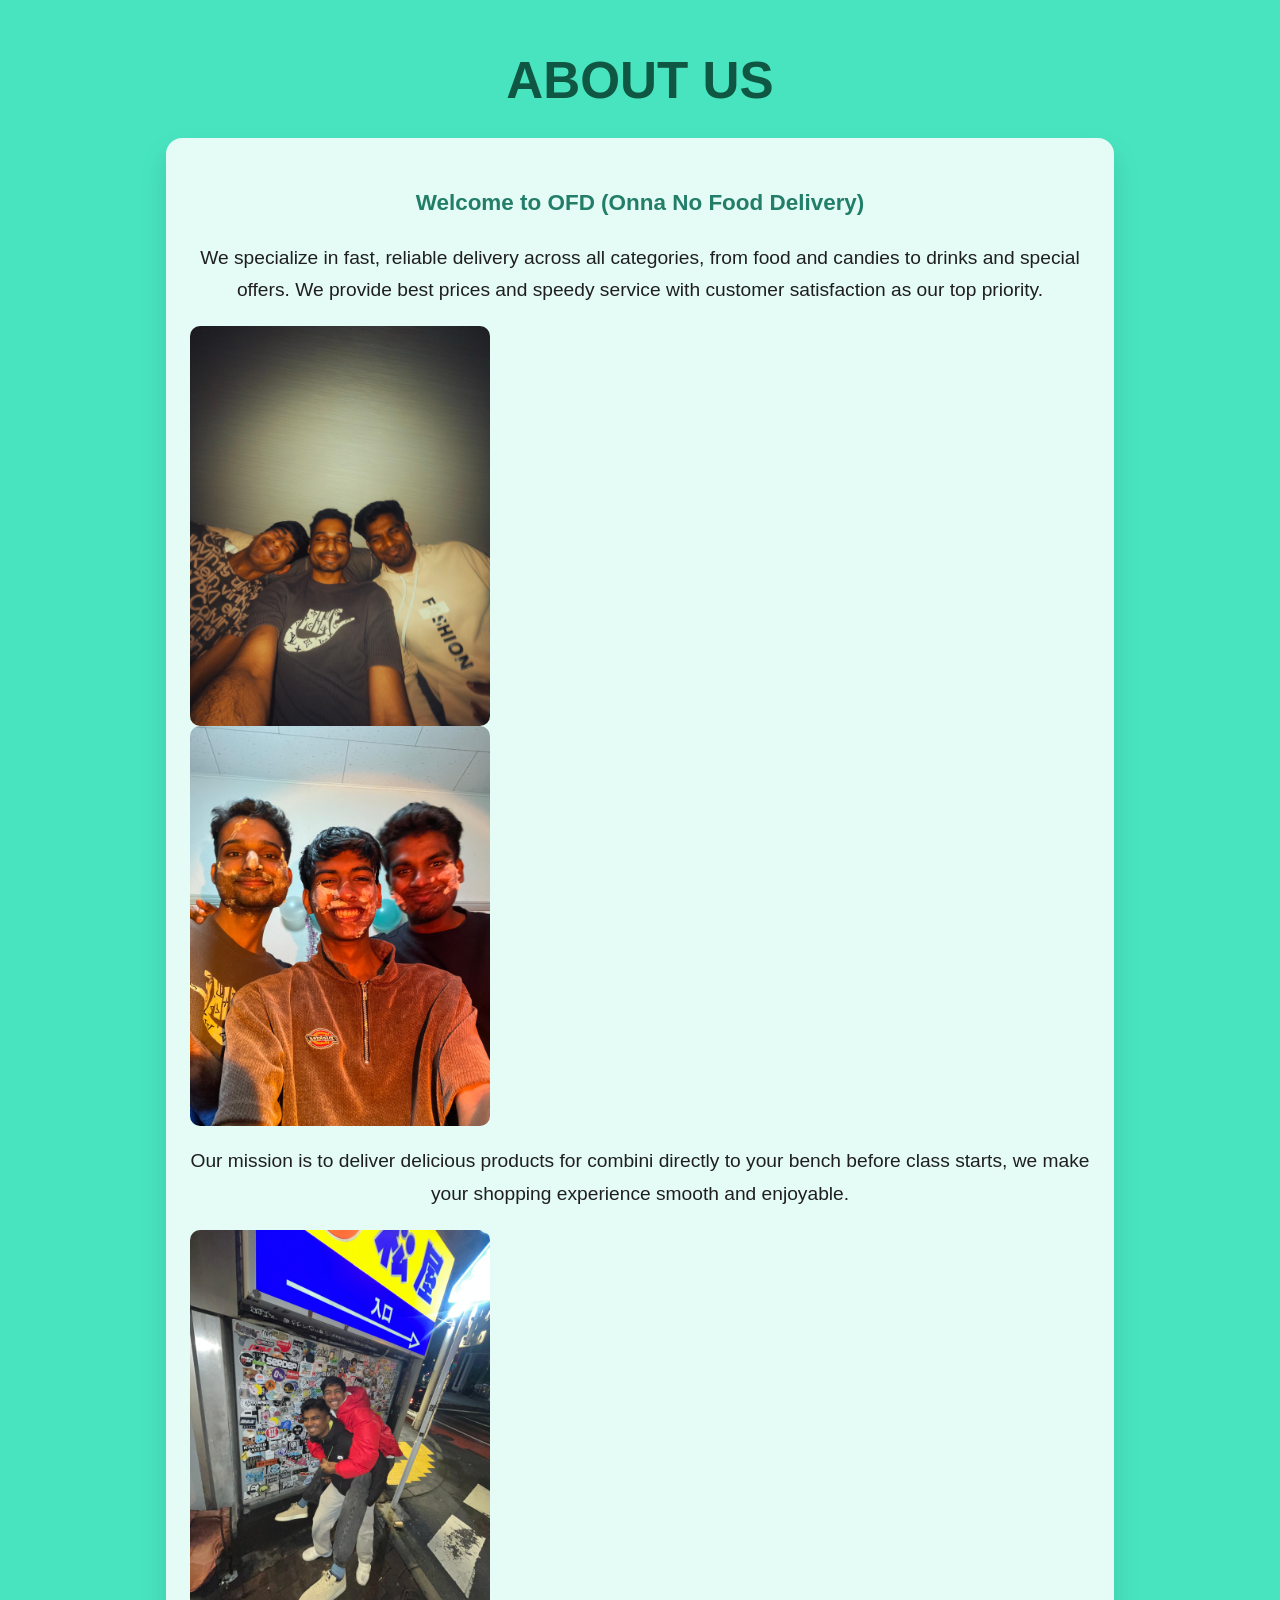
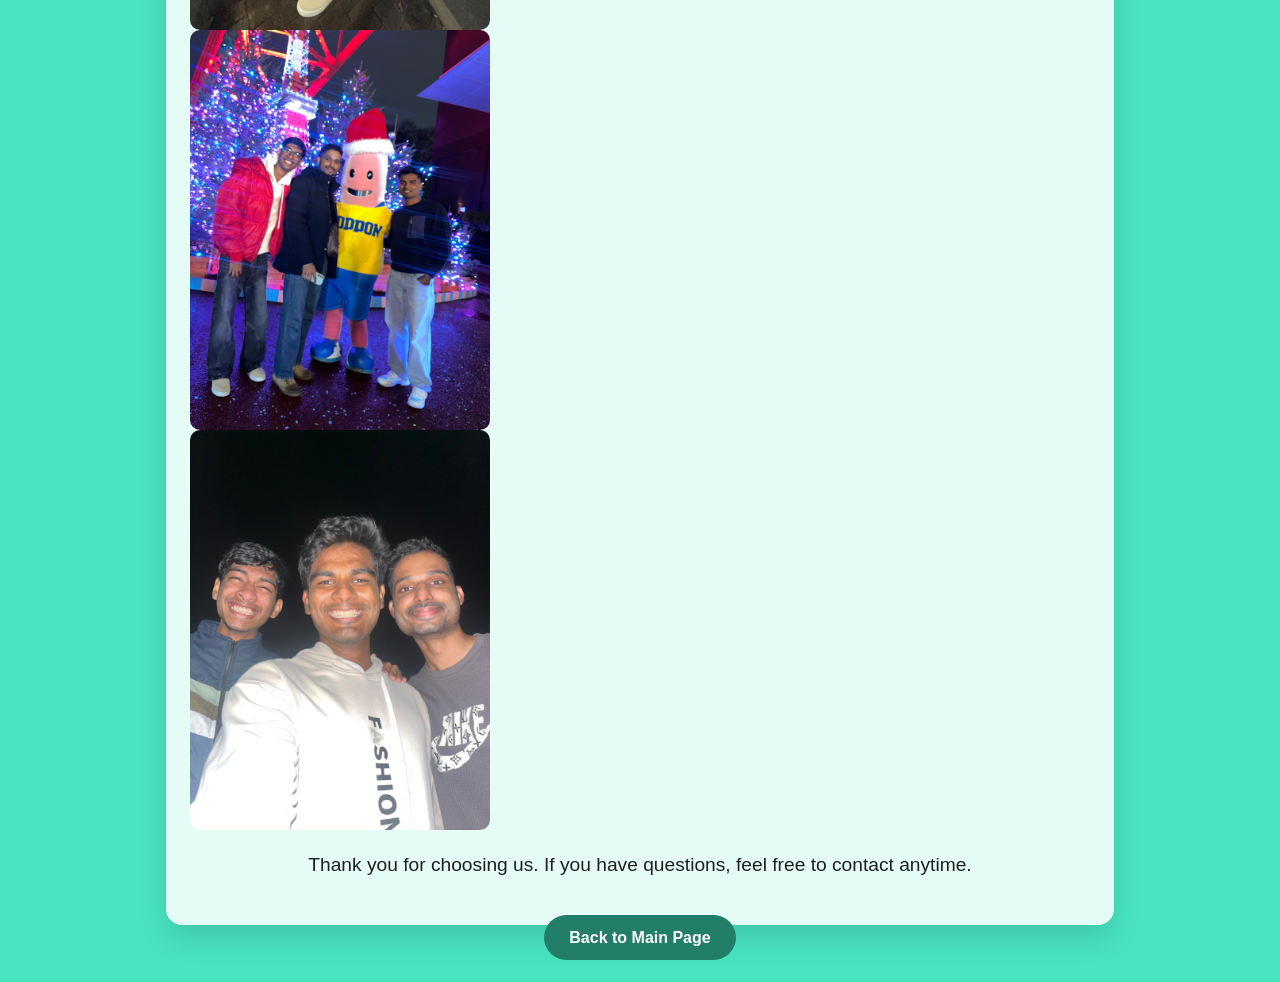
<file: about.html>
<!DOCTYPE html>
<html lang="en">
<head>
  <meta charset="UTF-8" />
  <meta name="viewport" content="width=device-width, initial-scale=1.0" />
  <title>About Us - OFD</title>
  <link rel="stylesheet" href="style.css" />
  <style>
    body {
      background-color: #48e4c0;
      color: #1f1f1f;
      margin: 0;
      font-family: 'Nunito', sans-serif;
    }
    .about-page {
      min-height: 100vh;
      display: flex;
      flex-direction: column;
      align-items: center;
      justify-content: space-between;
      padding: 2rem;
      text-align: center;
    }
    .about-page h1 {
      font-size: 3.2rem;
      margin: 0.5rem 0 1rem;
      color: #0f5742;
      text-transform: uppercase;
    }
    .about-content {
      max-width: 900px;
      font-size: 1.2rem;
      line-height: 1.7;
      background: rgba(255, 255, 255, 0.85);
      border-radius: 16px;
      padding: 1.5rem;
      box-shadow: 0 14px 28px rgba(0,0,0,0.12);
    }
    .back-button {
      margin-top: 2rem;
      text-decoration: none;
      color: #fff;
      background-color: #227e68;
      border: none;
      padding: 0.9rem 1.6rem;
      border-radius: 999px;
      font-size: 1rem;
      font-weight: 700;
    }
    .back-button:hover {
      background-color: #1a5e4f;
    }
  </style>
</head>
<body>
  <div class="about-page">
    <header>
      <h1>ABOUT US</h1>
    </header>

    <div class="about-content">
      <h3>Welcome to OFD (Onna No Food Delivery)</h3>
      <p> We specialize in fast, reliable delivery across all categories, from food and candies to drinks and special offers. We provide best prices and speedy service with customer satisfaction as our top priority.</p>
<img src="pic1.jpg" alt="OFD Team" width="300" style="border-radius: 10px;">
      <img src="pic2.jpg" alt="OFD Team" width="300" style="border-radius: 10px;">
      <p>Our mission is to deliver delicious products for combini directly to your bench before class starts, we make your shopping experience smooth and enjoyable.</p>
      <img src="pic3.jpg" alt="OFD Team" width="300" style="border-radius: 10px;">
      <img src="pic4.jpg" alt="OFD Team" width="300" style="border-radius: 10px;">
      <img src="pic5.jpg" alt="OFD Team" width="300" style="border-radius: 10px;">
      <p>Thank you for choosing us. If you have questions, feel free to contact anytime.</p>
    </div>

    <footer>
      <a class="back-button" href="index.html">Back to Main Page</a>
    </footer>
  </div>
</body>
</html>
</file>
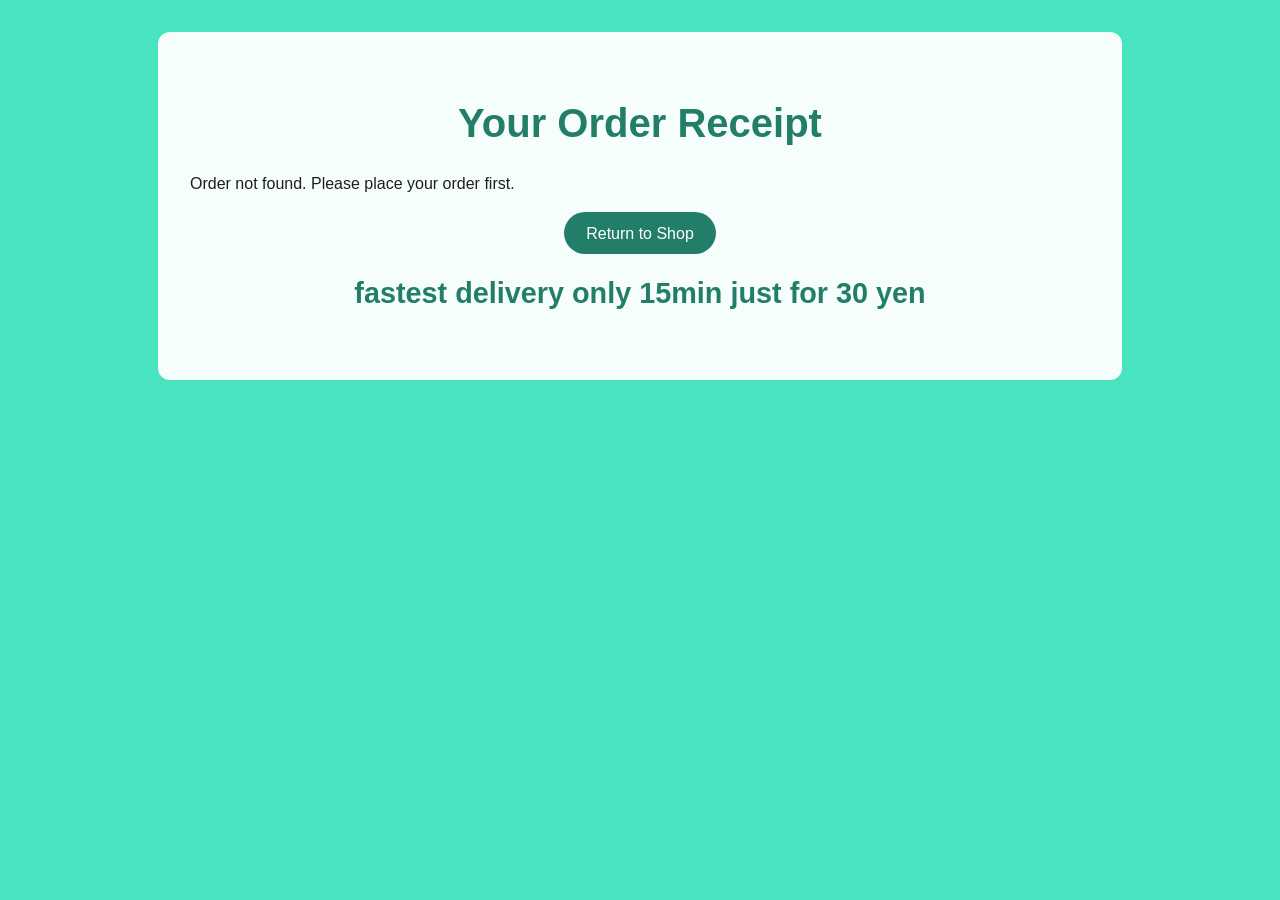
<file: order.html>
<!DOCTYPE html>
<html lang="en">
<head>
  <meta charset="UTF-8" />
  <meta name="viewport" content="width=device-width, initial-scale=1.0" />
  <title>Your Order | OFD</title>
  <link rel="stylesheet" href="style.css" />
  <style>
    body { background-color: #48e4c0; color: #1f1f1f; font-family: 'Nunito', sans-serif; margin: 0; }
    .order-page { max-width: 900px; margin: 2rem auto; background: rgba(255,255,255,0.95); border-radius: 12px; padding: 2rem; }
    .order-page h1 { font-size: 2.5rem; text-align: center; margin-bottom: 1rem; }
    .order-table { width: 100%; border-collapse: collapse; margin-bottom: 1.5rem; }
    .order-table th, .order-table td { text-align: left; border-bottom: 1px solid #ddd; padding: 0.75rem; }
    .order-summary { font-size: 1.1rem; margin-bottom: 1rem; }
    .order-footer { text-align: center; margin-top: 1.5rem; }
    .btn-order { background: #227e68; color: white; border: none; border-radius: 24px; padding: 0.8rem 1.4rem; cursor: pointer; text-decoration: none; }
    .btn-order:hover { background: #1a5e4f; }
  </style>
</head>
<body>
  <div class="order-page">
    <h1>Your Order Receipt</h1>
    <div id="order-details"></div>
    <div class="order-footer">
      <a class="btn-order" href="index.html">Return to Shop</a>
      <h2>fastest delivery only 15min just for 30 yen</h2>
    </div>
  </div>
  <script>
    const orderDataJson = localStorage.getItem('ofd_last_order');
    const orderDetails = document.getElementById('order-details');

    if (!orderDataJson) {
      orderDetails.innerHTML = '<p>Order not found. Please place your order first.</p>';
    } else {
      const data = JSON.parse(orderDataJson);
      if (!data || !Array.isArray(data.items) || data.items.length === 0) {
        orderDetails.innerHTML = '<p>No items in order. Please place your order first.</p>';
      } else {
        let html = '<p class="order-summary"><strong>Customer:</strong> ' + (data.customerName || 'Not provided') + '</p>';
        if (data.customNote) {
          html += '<p class="order-summary"><strong>Note:</strong> ' + data.customNote + '</p>';
        }
        if (data.address) {
          html += '<p class="order-summary"><strong>Address:</strong> ' + data.address + '</p>';
        }
        html += '<table class="order-table"><thead><tr><th>Item</th><th>Price</th><th>Qty</th><th>Line Total</th></tr></thead><tbody>';

        data.items.forEach(item => {
          const lineTotal = (item.price * item.quantity).toFixed(2);
          html += `<tr><td>${item.name}</td><td>¥${item.price}</td><td>${item.quantity}</td><td>¥${lineTotal}</td></tr>`;
        });

        html += '</tbody></table>';
        html += '<p class="order-summary"><strong>Total Amount:</strong> ¥' + (data.total || 0) + '</p>';
        html += '<p class="order-summary"><em>Order placed at: ' + new Date(data.orderedAt).toLocaleString() + '</em></p>';

        orderDetails.innerHTML = html;
      }
    }
</script>
</body>
</html>
</file>
<file: style.css>
@import url('https://fonts.googleapis.com/css2?family=Ubuntu:ital,wght@0,300;0,400;0,500;0,700;1,300;1,400;1,500;1,700&display=swap');
:root {
    --primary-green: #f50aca; /* Fresh green */
    --secondary-green: #03e24a; /* Lighter green */
    --accent-yellow: #f50ca8; /* Bright yellow */
    --earthy-brown: #A1887F; /* Soft brown */
    --light-bg: #48e4c0;
    --dark-bg: #1f1f1f; /* Dark mode background */
    --light-text: #227e68;
    --dark-text: #f0f0f0; /* Dark mode text */
    --border-color-light: #19d5aa;
    --border-color-dark: #444444;
    --shadow-light: 0 4px 12px rgba(0, 0, 0, 0.08);
    --shadow-dark: 0 4px 12px rgba(255, 255, 255, 0.1);

    --font-primary: 'Ubuntu', sans-serif;
    --font-secondary: 'Nunito', sans-serif;

    /* Default theme is light */
    --bg-color: var(--light-bg);
    --text-color: var(--light-text);
    --card-bg: var(--light-bg);
    --border-color: var(--border-color-light);
    --shadow: var(--shadow-light);
    --header-bg: rgba(34, 222, 150, 0.277);
    --icon-color: var(--light-text);
}

#loadingOverlay {
    position: fixed;
    inset: 0;
    background: rgba(0,0,0,0.35);
    display: none;
    align-items: center;
    justify-content: center;
    z-index: 9999;
}
#loadingOverlay.show {
    display: flex;
}
#loadingOverlay .loader {
    width: 100px;
    height: 100px;
    border: 12px solid rgba(255,255,255,0.4);
    border-top-color: #0f5742;
    border-radius: 50%;
    animation: spin 1s linear infinite;
}
@keyframes spin { 100% { transform: rotate(360deg); } }

/* Your other CSS starts here */
body {
    font-family: 'Ubuntu', sans-serif;
}
body {
  background-color: hsl(54, 71%, 80%); /* replace with any color */


    margin: 0;
    padding: 0;
    box-sizing: border-box;
}

html {
    scroll-behavior: smooth;
}
 img {
    max-width: 100%;
    height: auto;
    display: block;
 }
 a {
    text-decoration: none;
    color: var(--primary-green);
    transition: color 0.3s ease;
}
body {
    color: var(--text-color);
    line-height: 1.6;
    transition: background-color 0.3s ease, color 0.3s ease;
}
.container {
    max-width: 1200px;
    margin: 0 auto;
    padding: 0 1rem; /* Add padding for smaller screens */
}
a:hover {
    color: var(--secondary-green);
}
h1, h2, h3, h4, h5, h6 {
    font-weight: 700;
    margin-bottom: 1rem;
    color: var(--text-color); /* Ensure headings follow theme */
}

h6 {
    text-align: center;
    font-size: 1.35rem;
    margin: 1.2rem 0;
}

h2 {
    text-align: center;
    margin-bottom: 2rem;
    font-size: 2rem;
}
section {
    padding: 4rem 0;
}
/* --- Header & Navbar --- */
.header {
    background-color: var(--header-bg);
    border-bottom: 1px solid var(--border-color);
    position: sticky;
    top: 0;
    z-index: 1000;
    backdrop-filter: blur(5px); /* Optional: Frosted glass effect */
    transition: background-color 0.3s ease, border-color 0.3s ease;
}
.navbar {
    display: flex;
    justify-content: space-between;
    align-items: center;
    height: 70px;
}

.logo {
    font-family: var(--font-primary);
    font-size: 1.8rem;
    font-weight: 700;
    color: var(--primary-green);
}

.search-bar {
    display: flex;
    align-items: center;
    position: relative;
    border: 1px solid var(--border-color);
    border-radius: 25px;
    background-color: var(--card-bg);
    padding: 0.5rem 0.75rem 0.5rem 1.25rem;
    flex-grow: 0.6;
    max-width: 480px;
    transition: border-color 0.3s ease, box-shadow 0.3s ease, background-color 0.3s ease;
}
.search-bar:focus-within {
    border-color: var(--primary-green);
    box-shadow: 0 0 0 3px rgba(139, 217, 141, 0.25);
    background-color: var(--bg-color);
}

.search-bar input {
    border: none;
    outline: none;
    background: transparent;
    flex-grow: 1;
    font-size: 0.95rem;
    font-family: var(--font-secondary);
    color: var(--text-color);
    padding: 0.1rem 2.8rem 0.1rem 0;
    width: 100%;
}

..search-bar input::placeholder {
    color: var(--text-color);
    opacity: 0.55;
    font-style: normal;
}
body.dark-mode .search-bar input::placeholder {
    color: var(--dark-text);
    opacity: 0.5;
}

/* Small Cart input style */
.order-input {
    width: 100%;
    max-width: 280px;
    padding: 0.55rem 0.85rem;
    border: 1px solid var(--border-color);
    border-radius: 24px;
    margin: 0.5rem 0;
    font-family: var(--font-secondary);
    font-size: 0.95rem;
    background-color: var(--card-bg);
    color: var(--text-color);
}

.order-input:focus {
    outline: none;
    border-color: var(--primary-green);
    box-shadow: 0 0 0 2px rgba(26, 235, 185, 0.2);
}

.order-submit {
    width: 100%;
    max-width: 280px;
    padding: 0.5rem 0.85rem;
    border: none;
    border-radius: 24px;
    background-color: var(--primary-green);
    color: #fff;
    font-weight: 600;
    cursor: pointer;
    margin-top: 0.5rem;
}

.order-submit:hover {
    background-color: var(--secondary-green);
}

.search-bar button {
    position: absolute;
    right: 6px;
    top: 50%;
    transform: translateY(-50%);
    background-color: var(--primary-green);
    color: white;
    border: none;
    border-radius: 50%;
    width: 34px;
    height: 34px;
    font-size: 1rem;
    cursor: pointer;
    display: flex;
    align-items: center;
    justify-content: center;
    padding: 0;
    transition: background-color 0.2s ease, transform 0.15s ease;
}

.search-bar button:hover {
    background-color: var(--secondary-green);
    transform: translateY(-50%) scale(1.05);
}

.search-bar button:active {
    background-color: var(--primary-green);
    transform: translateY(-50%) scale(0.95);
}

.search-bar button i {
    line-height: 1;
    display: flex;
    align-items: center;
    justify-content: center;
}
.nav-links {
    display: flex;
    list-style: none;
}

.nav-links li {
    margin-left: 1.5rem;
}

.nav-links a {
    color: var(--text-color);
    font-weight: 600;
    font-family: var(--font-primary);
    font-size: 0.95rem;
}
.nav-links a:hover {
    color: var(--primary-green);
}
.nav-icons {
    display: flex;
    align-items: center;
    gap: 1.2rem;
}

.cart-icon {
    position: relative;
    cursor: pointer;
    color: var(--icon-color);
}

.cart-icon i {
    font-size: 1.4rem;
}

.cart-count {
    position: absolute;
    top: -8px;
    right: -10px;
    background-color: var(--accent-yellow);
    color: #14e1c2;
    border-radius: 50%;
    padding: 0.1rem 0.4rem;
    font-size: 0.7rem;
    font-weight: bold;
}

.menu-toggle, .theme-toggle-btn {
    display: none; /* Hidden on desktop */
    background: none;
    border: none;
    font-size: 1.5rem;
    cursor: pointer;
    color: var(--icon-color);
}
/* --- Buttons --- */
.btn {
    padding: 0.8rem 1.8rem;
    border: none;
    border-radius: 50px;
    cursor: pointer;
    font-family: var(--font-primary);
    font-weight: 600;
    font-size: 0.95rem;
    transition: background-color 0.3s ease, transform 0.2s ease;
    display: inline-block; /* Ensures proper padding and margin */
}
.btn:hover {
    transform: translateY(-2px);
}

.btn-primary {
    background-color: var(--primary-green);
    color: var(--light-bg);
}
.btn-primary:hover {
    background-color: var(--secondary-green);
    color: var(--light-text);
}

.btn-secondary {
    background-color: var(--accent-yellow);
    color: #1ab6ea;
}
.btn-secondary:hover {
    background-color: #FFD700; /* Darker yellow */
}
/* Add to Cart Button Specifics */
.view-details-btn {
    display: none;
}

.add-to-cart-btn {
    width: auto;
    padding: 0.35rem 0.75rem;
    margin-top: 0.6rem;
    background-color: var(--primary-green);
    color: white;
    border-radius: 6px;
    font-size: 0.9rem;
}

.add-to-cart-btn:hover {
    background-color: var(--secondary-green);
}


/* --- Hero Section --- */
.hero-section {
    background:
        /* Top layer: Overlay Gradient */
        /* Adjust RGBA values for color and opacity (0.4 = 40% opaque black) */
        linear-gradient(rgba(0, 0, 0, 0.247), rgba(0, 0, 0, 0)),

        /* Bottom layer: Background Image */    
        /* Replace 'images/hero-background.jpg' with the actual path to your image */
        /* Ensure the path is relative to your CSS file location */
        img(bgj.jpg) no-repeat center center/cover;
        color: var(--light-bg);
    text-align: center;
    padding: 6rem 0;
    min-height: 400px;
    display: flex;
    align-items: center;
    justify-content: center;
}
.hero-content h1 {
    font-size: 2rem;
    margin-bottom: 0.5rem;
    color: #f709ac;
}

.hero-content p {
    font-size: 0.95rem;
    margin-bottom: 1%;
    max-width: 600px;
    margin-left: auto;
    margin-right: auto;
}
/* --- Category Section --- */
/* --- Category Section --- */
.category-section {
    padding: 10rem 0; /* Ensure consistent padding */
}
.category-section h2 {
    text-align: center;
    margin-bottom: 2rem; /* Increased space below heading */
    font-size: 3.2rem; /* Slightly larger heading */
}
.category-grid {
    display: grid;
    /* Adjust minmax for desired minimum size and flexibility */
    grid-template-columns: repeat(auto-fit, minmax(160px, 1fr));
    gap: 2rem; /* Increased gap for better separation */
    justify-items: center; /* Center items if grid row isn't full */
}

.category-card {
    background-color: var(--card-bg);
    border-radius: 12px; /* Slightly more rounded corners */
    box-shadow: var(--shadow);
    transition: transform 0.3s ease, box-shadow 0.35s ease;
    overflow: hidden; /* Important to contain image scaling */
    border: 1px solid var(--border-color); /* Add a subtle border */
    width: 100%; /* Ensure card tries to fill its grid cell */
    max-width: 200px; /* Optional: Prevent cards from becoming too large */
    /* If max-width is used, justify-items: center on grid is important */
}
.category-card:hover {
    transform: translateY(-8px); /* Slightly more lift on hover */
    box-shadow: 0 12px 24px rgba(0, 0, 0, 0.15); /* Enhance shadow on hover */
}
/* Dark mode hover shadow */
body.dark-mode .category-card:hover {
     box-shadow: 0 12px 24px rgba(255, 255, 255, 0.18);
}
.category-card h3 {
    font-size: 1.05rem; /* Adjust font size if needed */
    font-weight: 600; /* Make heading clear */
    color: var(--text-color); /* Ensure theme color */
    margin-bottom: 0; /* Remove default bottom margin */
    text-align: center; /* Ensure text is centered */
}
/* Responsive adjustments for category grid if needed */
@media (max-width: 480px) {
    .category-grid {
        grid-template-columns: repeat(auto-fit, minmax(130px, 1fr)); /* Smaller min size */
        gap: 1rem; /* Reduced gap */
    }
    .category-card img {
        width: 70px;
        height: 70px;
    }
     .category-card h3 {
        font-size: 0.95rem;
    }
    .category-section h2 {
        font-size: 1.8rem;
        margin-bottom: 2rem;
    }
    .category-card .category-link {
        padding: 1rem 0.5rem;
    }
}
/* --- Promotional Section --- */
.promotional-section {
    background-color:#227e68;
    color: var(--light-bg);
    text-align: center;
}
body.dark-mode .promotional-section {
     background-color: var(--primary-green); /* Adjust dark mode promo bg */
     color: var(--dark-text); /* Adjust text color if needed */
}
body.dark-mode .promotional-section .btn-secondary {
    background-color: var(--accent-yellow); /* Ensure button stands out */
    color: #333;
}


.promo-content h2 {
    color: inherit; /* Inherit color from parent */
}
.promo-content p {
    margin-bottom: 1.5rem;
    font-size: 1.1rem;
}
/* --- Featured Products / Product Grid --- */
/* Find your existing .product-grid rule */
.product-grid {
    display: grid;
    grid-template-columns: repeat(auto-fit, minmax(250px, 1fr)); /* Keep this */
    gap: 1.5rem;
    justify-items: center; /* Add this line */
}

/* Find your existing .product-card rule */
.product-card {
    background-color: var(--card-bg);
    border: 1px solid var(--border-color);
    border-radius: 10px;
    padding: 1rem; /* Adjust padding top/bottom if needed */
    text-align: center;
    box-shadow: var(--shadow);
    transition: transform 0.3s ease, box-shadow 0.3s ease;
    width: 100%;
    max-width: 300px;
    cursor: pointer; /* ADD THIS - Indicates the whole card is clickable */
    display: flex;
    flex-direction: column;
    /* Optional: Set a min-height for visual consistency */
    /* min-height: 300px; */
}
.product-card:hover {
    transform: translateY(-6px); /* Keep existing hover */
    box-shadow: 0 10px 20px rgba(20, 2, 2, 0.296);
}
body.dark-mode .product-card:hover {
     box-shadow: 0 10px 20px rgba(255, 255, 255, 0.18);
}
.footer {
    background-color: var(--card-bg); /* Use card bg for contrast */
    color: var(--text-color);
    text-align: center;
    padding: 2rem 0;
    margin-top: 1rem;
    border-top: 1px solid var(#e30f59);
    transition: background-color 0.3s ease, color 0.3s ease, border-color 0.3s ease;
}
.scroll-top-btn {
    position: fixed;
    bottom: 20px;
    right: 20px;
    background-color: var(--primary-green);
    color: var(--light-bg);
    border: none;
    border-radius: 50%;
    width: 45px;
    height: 45px;
    font-size: 1.2rem;
    cursor: pointer;
    opacity: 0;
    visibility: hidden;
    transition: opacity 0.3s ease, visibility 0.3s ease, transform 0.3s ease;
    z-index: 999;
}

.scroll-top-btn.visible {
    opacity: 1;
    visibility: visible;
}

.scroll-top-btn:hover {
    background-color: var(#e30f59);
    transform: scale(1.1);
}
/* --- Responsive Design --- */
@media (max-width: 992px) {
    .search-bar {
        max-width: 300px; /* Smaller search bar */
    }
     .product-grid {
        grid-template-columns: repeat(auto-fit, minmax(220px, 1fr));
    }
}


@media (max-width: 768px) {}
    .container {
        padding: 1rem;
    }

    .navbar {
        position: relative; /* Needed for absolute positioning of nav-links */
    }
    .search-bar {
        order: 3; /* Move search bar below links */
        width: calc(100% - 2rem); /* Full width minus padding */
        margin: 0.5rem auto 0; /* Center it below */
        max-width: none;
        position: absolute; /* Position it relative to navbar */
        top: 70px; /* Below the main navbar content */
        left: 1rem;
        right: 1rem;
        z-index: 999; /* Below header but above content */
         background-color: var(--header-bg); /* Match header bg */
    }

    .header {
         padding-bottom: 60px; /* Add space for the search bar below */
         height: auto; /* Allow header to grow */
    }
.nav-links {
        display: none; /* Hide links by default */
        flex-direction: column;
        position: absolute;
        top: 70px; /* Position below navbar */
        left: 0;
        width: 100%;
        background-color: var(--header-bg); /* Use header background */
        border-top: 1px solid var(--border-color);
        box-shadow: var(--shadow);
        padding: 3rem 0 1rem 0;
    }

    .nav-links.active {
        display: flex; /* Show when active */
    }

    .nav-links li {
        margin: 0;
        text-align: center;
    }
    .nav-links a {
        display: block;
        padding: 0.8rem 1rem;
        width: 100%;
    }
     .nav-links a:hover {
        background-color: var(--border-color); /* Subtle hover effect */
    }


    .menu-toggle {
        display: block; /* Show hamburger menu */
        order: 2; /* Position between logo/icons and search */
    }
     .nav-icons {
        order: 1; /* Move icons next to logo */
     }
     .theme-toggle-btn {
         margin-left: 1rem; /* Space between cart and theme */
     }


    .hero-content h1 {
        font-size: 2.5rem;
    }
    .hero-content p {
        font-size: 1rem;
    }

    .category-grid {
        grid-template-columns: repeat(auto-fit, minmax(120px, 1fr));
    }
    .product-grid {
        grid-template-columns: repeat(auto-fit, minmax(200px, 1fr));
    }
    .product-card {
        padding: 1rem;
    }

    h2 {
        font-size: 1.8rem;
    }
    @media (max-width: 480px) {
    .hero-content h1 {
        font-size: 2rem;
    }
    .hero-section {
        padding: 4rem 0;
    }
     .category-grid {
        grid-template-columns: repeat(2, 1fr); /* 2 columns on smallest screens */
    }
    .product-grid {
        grid-template-columns: 1fr; /* Single column */
    }
    .logo {
        font-size: 1.5rem;
    }
    .nav-icons {
        gap: 0.8rem; /* Reduce gap */
    }
     .cart-icon i {
        font-size: 1.2rem;
    }
     .menu-toggle {
        font-size: 1.3rem;
    }
}
/* shop page style */
/* --- Shop Page Specific Styles --- */
.shop-page h1 {
    text-align: center;
    margin-top: 2rem;
    margin-bottom: 3rem;
    font-size: 2.8rem;
    font-weight: 700;
    color: var(--primary-green);
    letter-spacing: 0.5px;
    position: relative;
    padding-bottom: 0.75rem;
    text-transform: capitalize;
}

.shop-page h1::after {
    content: '';
    display: block;
    width: 100px;
    height: 4px;
    background-color: var(--secondary-green);
    border-radius: 2px;
    position: absolute;
    bottom: 0;
    left: 50%;
    transform: translateX(-50%);
}

body.dark-mode .shop-page h1::after {
    background-color: var(--primary-green);
}


.shop-controls {
    display: flex;
    justify-content: space-between;
    align-items: center;
    flex-wrap: wrap; /* Allow wrapping on smaller screens */
    gap: 1.5rem; /* Space between controls */
    margin-bottom: 2.5rem;
    padding: 1rem;
    background-color: var(--card-bg); /* Subtle background */
    border-radius: 8px;
    border: 1px solid var(--border-color);
    transition: background-color 0.3s ease, border-color 0.3s ease;
}

.filter-control,
.sort-control {
    display: flex;
    align-items: center;
    gap: 0.5rem; /* Space between label and select */
}

.shop-controls label {
    font-weight: 600;
    font-family: var(--font-primary);
    color: var(--text-color); /* Match theme text */
    font-size: 0.95rem;
}

.shop-controls select {
    padding: 0.5rem 1rem;
    border: 1px solid var(--border-color);
    border-radius: 5px;
    font-family: var(--font-secondary);
    font-size: 0.9rem;
    background-color: var(--bg-color); /* Match theme background */
    color: var(--text-color); /* Match theme text */
    cursor: pointer;
    transition: border-color 0.3s ease, background-color 0.3s ease;
}

.shop-controls select:focus {
    outline: none;
    border-color: var(--primary-green);
}

/* Style the active nav link (Optional) */
.nav-links a.active {
    color: var(--primary-green);
    font-weight: 700; /* Make it bolder */
    /* Add other styles like underline if desired */
}


/* --- Responsive Adjustments for Shop Controls --- */
@media (max-width: 576px) {
    .shop-controls {
        flex-direction: column; /* Stack controls vertically */
        align-items: stretch; /* Make controls take full width */
    }
    .filter-control,
    .sort-control {
        width: 100%; /* Ensure full width when stacked */
        justify-content: space-between; /* Space out label and select */
    }
     .shop-controls select {
        flex-grow: 1; /* Allow select to take remaining space */
    }
    .shop-page h1{
        font-size: 27px;
    }
}
/* CART MODEL CSS */
/* --- Cart Modal Styles --- */
.modal {
    display: none; /* Hidden by default */
    position: fixed;
    z-index: 1001; /* Above header */
    left: 0;
    top: 0;
    width: 100%;
    height: 100%;
    overflow: hidden; /* Prevent background scroll */
    background-color: rgba(0, 0, 0, 0.6); /* Darker overlay */
    /* Use flex to center the modal content */
    justify-content: center;
    align-items: center;
}

/* Add 'open' class via JS to show modal */
.modal.open {
    display: flex;
}

.modal-content {
    background-color: var(--bg-color);
    color: var(--text-color);
    padding: 1.5rem 2rem 2rem 2rem; /* More padding bottom */
    border-radius: 10px;
    box-shadow: 0 5px 25px rgba(0, 0, 0, 0.2);
    position: relative;
    max-width: 700px; /* Wider modal */
    width: 90%;
    max-height: 85vh; /* Limit height */
    display: flex;
    flex-direction: column; /* Stack title, items, summary */
    transition: background-color 0.3s ease, color 0.3s ease;
}

.modal-content h2 {
    text-align: center;
    margin-bottom: 1.5rem;
    font-size: 1.8rem;
    color: var(--text-color);
}

.close-modal-btn {
    position: absolute;
    top: 10px;
    right: 15px;
    background: none;
    border: none;
    font-size: 2rem; /* Larger close icon */
    font-weight: 300;
    line-height: 1;
    cursor: pointer;
    color: var(--text-color);
    opacity: 0.7;
    transition: opacity 0.2s ease;
}

.close-modal-btn:hover {
    opacity: 1;
}

#cart-items-container {
    flex-grow: 1; /* Allow item list to take available space */
    overflow-y: auto; /* Enable scrolling for long lists */
    margin-bottom: 1.5rem;
    padding-right: 0.5rem; /* Space for scrollbar */
    border-top: 1px solid var(--border-color);
    border-bottom: 1px solid var(--border-color);
    padding-top: 1rem;
    padding-bottom: 1rem;
}

.cart-item {
    display: flex;
    align-items: center;
    justify-content: space-between;
    gap: 1rem;
    padding: 1rem 0;
    border-bottom: 1px solid var(--border-color-light); /* Lighter border between items */
}
body.dark-mode .cart-item {
     border-bottom-color: var(--border-color-dark);
}

.cart-item:last-child {
    border-bottom: none;
}

.cart-item img {
    width: 60px;
    height: 60px;
    object-fit: cover;
    border-radius: 5px;
    border: 1px solid var(--border-color);
}

.cart-item .item-details {
    flex-grow: 1;
    display: flex;
    flex-direction: column;
}

.cart-item .item-name {
    font-weight: 600;
    font-family: var(--font-primary);
}

.cart-item .item-price {
    font-size: 0.9rem;
    opacity: 0.8;
}

.cart-item .item-quantity {
    display: flex;
    align-items: center;
}

.cart-item .quantity-change,
.cart-item .quantity-input {
    padding: 0.3rem 0.6rem;
    font-size: 0.9rem;
    border: 1px solid var(--border-color);
    background-color: var(--bg-color);
    color: var(--text-color);
    text-align: center;
    height: 30px; /* Consistent height */
}

.cart-item .quantity-change {
    cursor: pointer;
    background-color: var(--card-bg); /* Slightly different bg for buttons */
    min-width: 30px;
}
.cart-item .quantity-change:hover {
     background-color: var(--border-color);
}


.cart-item .quantity-input {
    width: 45px; /* Fixed width for input */
    border-left: none;
    border-right: none;
    border-radius: 0;
    /* Remove spinners for cleaner look */
    -moz-appearance: textfield;
    appearance: textfield;
}
.cart-item .quantity-input::-webkit-outer-spin-button,
.cart-item .quantity-input::-webkit-inner-spin-button {
    -webkit-appearance: none;
    margin: 0;
}


.cart-item .quantity-change:first-of-type { /* Left button */
     border-radius: 4px 0 0 4px;
}
.cart-item .quantity-change:last-of-type { /* Right button */
     border-radius: 0 4px 4px 0;
}


.cart-item .item-total {
    font-weight: 600;
    min-width: 60px; /* Reserve space */
    text-align: right;
}

/* style.css */

/* Update the existing rule */
.remove-from-cart-btn {
    background: none;
    border: none;
    color: #e74c3c; /* Keep red color for warning */
    cursor: pointer;
    font-size: 1rem; /* Adjust icon size if needed */
    padding: 0.3rem 0.6rem; /* Adjust padding around icon */
    opacity: 0.7;
    transition: opacity 0.2s ease, color 0.2s ease;
    margin-left: 0.5rem;
    line-height: 1; /* Helps vertical alignment */
    /* text-decoration: none; Remove if previously added */
}

.remove-from-cart-btn:hover {
    opacity: 1;
    color: #c0392b; /* Darker red on hover */
    /* Remove text-decoration if it was applied on hover */
    /* text-decoration: underline; */
}

/* Add this rule to ensure clicks go to the button, not the icon element itself */
.remove-from-cart-btn i {
     pointer-events: none;
}

.cart-summary {
    text-align: right;
    font-size: 1.2rem;
    margin-bottom: 1.5rem;
    padding-top: 1rem;
    border-top: 1px solid var(--border-color);
}

.cart-summary strong {
    font-family: var(--font-primary);
}

.cart-actions {
    text-align: right;
}

.cart-empty-msg {
    text-align: center;
    padding: 2rem;
    opacity: 0.7;
}
.category-section {
  display: block;
}

.cart {
    text-align: center;
    padding: 1rem;
    border: none;
    border-radius: 0;
    max-width: 320px;
    margin: 1.5rem auto;
    background-color: transparent;
}

.cart h3 {
    margin-bottom: 0.75rem;
    font-size: 1.35rem;
    color: var(--primary-green);
}

.cart #cartItems,
.cart p {
    text-align: center;
    margin: 0.35rem 0;
}

.cart .order-input,
.cart .order-submit {
    margin-left: auto;
    margin-right: auto;
}

.search-highlight {
    box-shadow: 0 0 0 3px rgba(0, 198, 255, 0.8);
    border-radius: 10px;
    transition: box-shadow 0.4s ease;
}

/* PRODUCT DETAILS MODEL STYLES */
product-detail-content {
    /* Specific overrides if needed */
    max-width: 800px; /* Allow wider modal for details */
    max-height: 90vh;
    /* Layout for image and text */
    /* display: flex; */ /* We'll let the container inside handle layout */
}

#product-detail-container {
    display: grid; /* Use grid for layout */
    grid-template-columns: 1fr; /* Single column on small screens */
    gap: 1.5rem;
    width: 100%;
    align-items: start; /* Align items to the top */
}

/* Layout for larger screens */
@media (min-width: 600px) {
    #product-detail-container {
        grid-template-columns: 1fr 1.5fr; /* Image | Text */
        gap: 2rem;
    }
}

.product-detail-image {
    width: 100%;
    max-width: 350px; /* Limit image size */
    height: auto;
    border-radius: 8px;
    border: 1px solid var(--border-color);
    justify-self: center; /* Center image in its grid cell */
}

.product-detail-name {
    font-size: 2rem;
    font-family: var(--font-primary);
    margin-bottom: 0.5rem;
    color: var(--text-color);
}

.product-detail-category {
    font-size: 0.9rem;
    color: var(--text-color);
    opacity: 0.7;
    margin-bottom: 1rem;
    text-transform: capitalize;
}

.product-detail-price {
    font-size: 1.5rem;
    font-weight: 700;
    color: var(--primary-green);
    margin-bottom: 1.5rem;
}

.product-detail-description {
    font-size: 1rem;
    line-height: 1.7;
    margin-bottom: 2rem;
    color: var(--text-color);
}

.add-to-cart-from-detail {
    padding: 0.8rem 2rem;
    font-size: 1rem;
    background-color: var(--primary-green);
    color: white; }
</file>
